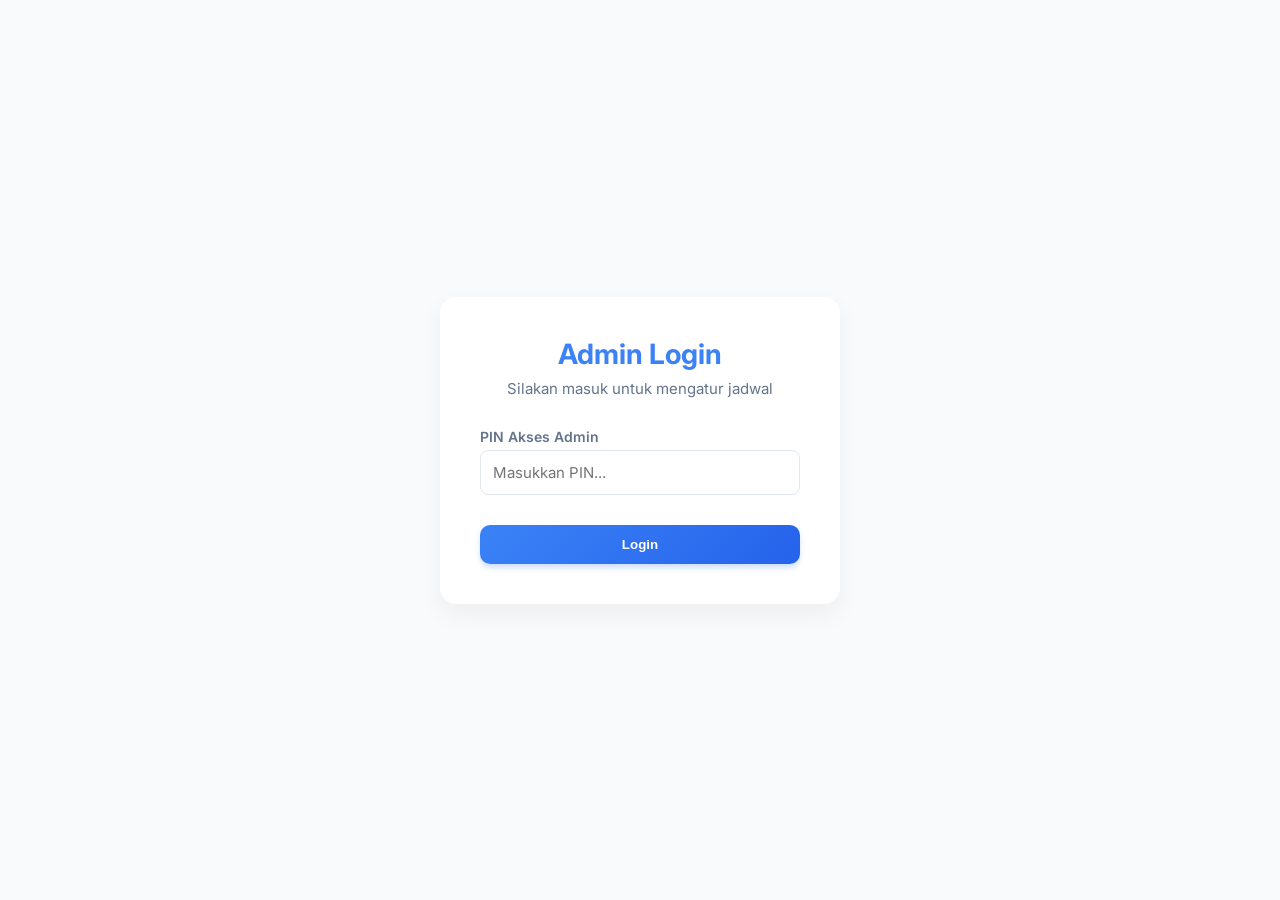
<file: admin/index.html>
<!DOCTYPE html>
<html lang="id">
<head>
    <meta charset="UTF-8">
    <meta name="viewport" content="width=device-width, initial-scale=1.0">
    <title>Login Admin - Work Duty</title>
    <link href="https://fonts.googleapis.com/css2?family=Inter:wght@300;400;600;700&display=swap" rel="stylesheet">
    <link rel="stylesheet" href="../assets/css/style.css">
</head>
<body>
    <div class="container" style="max-width: 400px;">
        <div class="header">
            <h1>Admin Login</h1>
            <p>Silakan masuk untuk mengatur jadwal</p>
        </div>

        <div id="errorContainer" class="error-container hidden" style="margin-bottom: 20px;">
            <p id="errorMessage">ID atau password salah!</p>
        </div>

        <form id="loginForm">
            <div class="form-group">
                <label for="password">PIN Akses Admin</label>
                <input type="password" id="password" required placeholder="Masukkan PIN...">
            </div>
            <button type="submit" class="btn-primary" id="loginBtn">Login</button>
        </form>
        
    <!-- App Scripts -->
    <script src="../assets/js/auth.js"></script>
</body>
</html>
</file>
<file: assets/css/style.css>
:root {
    --primary-color: #3b82f6;
    --primary-hover: #2563eb;
    --bg-color: #f8fafc;
    --card-bg: #ffffff;
    --text-primary: #0f172a;
    --text-secondary: #64748b;
    --border-color: #e2e8f0;
    --danger-color: #ef4444;
    --success-color: #10b981;
}

* {
    box-sizing: border-box;
    margin: 0;
    padding: 0;
}

body {
    font-family: 'Inter', sans-serif;
    background-color: var(--bg-color);
    color: var(--text-primary);
    display: flex;
    justify-content: center;
    align-items: center;
    min-height: 100vh;
    padding: 20px;
}

.container {
    background-color: var(--card-bg);
    border-radius: 16px;
    box-shadow: 0 10px 25px rgba(0, 0, 0, 0.05);
    padding: 40px;
    width: 100%;
    max-width: 800px;
    text-align: center;
    margin: auto; /* Centers the container vertically and horizontally */
}

.header h1 {
    font-size: 28px;
    font-weight: 700;
    margin-bottom: 8px;
    color: var(--primary-color);
}

.header p {
    color: var(--text-secondary);
    font-size: 15px;
    margin-bottom: 30px;
}

.search-box {
    display: flex;
    gap: 10px;
    margin-bottom: 20px;
}

.search-box input {
    flex: 1;
    padding: 14px 20px;
    border: 2px solid var(--border-color);
    border-radius: 8px;
    font-size: 16px;
    font-family: inherit;
    outline: none;
    transition: border-color 0.3s ease;
}

.search-box input:focus {
    border-color: var(--primary-color);
}

.search-box button {
    background-color: var(--primary-color);
    color: white;
    border: none;
    padding: 14px 24px;
    border-radius: 8px;
    font-size: 16px;
    font-weight: 600;
    cursor: pointer;
    transition: background-color 0.3s ease, transform 0.1s ease;
}

.search-box button:hover {
    background-color: var(--primary-hover);
}

.search-box button:active {
    transform: scale(0.98);
}

/* Loader */
.loader {
    border: 4px solid var(--border-color);
    border-top: 4px solid var(--primary-color);
    border-radius: 50%;
    width: 40px;
    height: 40px;
    animation: spin 1s linear infinite;
    margin: 20px auto;
}

@keyframes spin {
    0% { transform: rotate(0deg); }
    100% { transform: rotate(360deg); }
}

.hidden {
    display: none !important;
}

/* Result Card - Premium Design */
.result-container {
    text-align: left;
    margin-top: 30px;
    animation: slideUp 0.5s cubic-bezier(0.16, 1, 0.3, 1) forwards;
    opacity: 0;
    transform: translateY(20px);
}

.result-card {
    background: linear-gradient(145deg, #ffffff, #f8fafc);
    border: 1px solid rgba(229, 231, 235, 0.5);
    border-radius: 20px;
    padding: 30px;
    box-shadow: 0 20px 40px rgba(0, 0, 0, 0.04), 0 1px 3px rgba(0, 0, 0, 0.02);
    display: flex;
    flex-direction: column;
    gap: 20px;
    position: relative;
    overflow: hidden;
}

.result-card::before {
    content: '';
    position: absolute;
    top: 0;
    left: 0;
    width: 6px;
    height: 100%;
    background: linear-gradient(to bottom, var(--primary-color), #60a5fa);
    border-radius: 6px 0 0 6px;
}

.student-header {
    display: flex;
    align-items: center;
    gap: 15px;
    padding-bottom: 20px;
    border-bottom: 1px dashed var(--border-color);
}

.student-avatar {
    width: 50px;
    height: 50px;
    background: #eff6ff;
    color: var(--primary-color);
    border-radius: 12px;
    display: flex;
    justify-content: center;
    align-items: center;
    font-size: 24px;
}

.student-info h2 {
    font-size: 22px;
    color: var(--text-primary);
    margin-bottom: 4px;
}

.student-info p {
    font-size: 14px;
    color: var(--text-secondary);
    font-weight: 500;
}

.duty-details {
    display: grid;
    grid-template-columns: 1fr;
    gap: 20px;
}

@media (min-width: 480px) {
    .duty-details {
        grid-template-columns: 1fr 1fr;
    }
}

.duty-item {
    display: flex;
    gap: 12px;
}

.duty-icon {
    width: 40px;
    height: 40px;
    background: #f1f5f9;
    color: #64748b;
    border-radius: 10px;
    display: flex;
    justify-content: center;
    align-items: center;
    font-size: 18px;
    flex-shrink: 0;
}

.duty-icon.location { background: #fef3c7; color: #d97706; }
.duty-icon.task { background: #ecfdf5; color: #059669; }
.duty-icon.detail { background: #f3e8ff; color: #7e22ce; }

.duty-text {
    display: flex;
    flex-direction: column;
}

.duty-label {
    font-size: 12px;
    text-transform: uppercase;
    font-weight: 700;
    color: var(--text-secondary);
    letter-spacing: 0.5px;
    margin-bottom: 4px;
}

.duty-value {
    font-size: 16px;
    font-weight: 600;
    color: var(--text-primary);
    line-height: 1.4;
}

/* Mobile Centering UI Update */
@media (max-width: 600px) {
    .container {
        padding: 24px 20px;
    }
    
    .result-container {
        text-align: center;
    }
    
    .student-header {
        flex-direction: column;
        justify-content: center;
        text-align: center;
        gap: 10px;
    }
    
    .duty-item {
        flex-direction: column;
        align-items: center;
        text-align: center;
        gap: 8px;
    }
    
    .duty-icon {
        margin-bottom: 4px;
    }
}

@keyframes slideUp {
    to { opacity: 1; transform: translateY(0); }
}

.error-container {
    color: var(--danger-color);
    background-color: #fee2e2;
    padding: 15px;
    border-radius: 8px;
    margin-top: 20px;
    font-weight: 500;
    animation: fadeIn 0.4s ease-out;
}

@keyframes fadeIn {
    from { opacity: 0; transform: translateY(10px); }
    to { opacity: 1; transform: translateY(0); }
}

.footer {
    margin-top: 30px;
    padding-top: 20px;
    border-top: 1px solid var(--border-color);
}

.admin-link {
    color: var(--text-secondary);
    text-decoration: none;
    font-size: 14px;
    transition: color 0.3s ease;
}

.admin-link:hover {
    color: var(--primary-color);
    text-decoration: underline;
}

.dashboard-wrapper {
    display: flex;
    height: 100vh;
    width: 100%;
    max-width: 100vw;
    overflow: hidden;
}

/* Sidebar */
.sidebar {
    width: 280px;
    background-color: #ffffff;
    border-right: 1px solid var(--border-color);
    display: flex;
    flex-direction: column;
    transition: transform 0.3s ease;
    z-index: 1000;
}

.sidebar-header {
    padding: 20px 25px;
    border-bottom: 1px solid var(--border-color);
    display: flex;
    justify-content: space-between;
    align-items: center;
}

.sidebar-header h2 {
    color: var(--primary-color);
    font-size: 20px;
    margin: 0;
}

.sidebar-menu {
    flex: 1;
    overflow-y: auto;
    padding: 20px 0;
}

.menu-title {
    font-size: 11px;
    color: #94a3b8;
    text-transform: uppercase;
    letter-spacing: 1px;
    margin: 0 25px 10px 25px;
    font-weight: 700;
}

.menu-item {
    display: flex;
    align-items: center;
    width: 100%;
    box-sizing: border-box;
    padding: 12px 25px;
    color: var(--text-secondary);
    text-decoration: none;
    font-weight: 500;
    transition: all 0.2s;
    gap: 15px;
    border-right: 3px solid transparent;
}

.menu-item:hover {
    background-color: #f8fafc;
    color: var(--primary-color);
}

.menu-item.active {
    background-color: #eff6ff;
    color: var(--primary-color);
    border-right: 3px solid var(--primary-color);
}

.menu-item i {
    font-size: 18px;
    width: 24px;
    text-align: center;
}

/* Floor Filter List in Sidebar */
.floor-list {
    list-style: none;
    padding: 0;
    margin: 0;
}

.floor-item {
    display: flex;
    align-items: center;
    width: 100%;
    box-sizing: border-box;
    padding: 10px 25px 10px 45px;
    color: var(--text-secondary);
    cursor: pointer;
    transition: all 0.2s;
    font-size: 13px;
    gap: 10px;
    border-right: 3px solid transparent;
}

.floor-item:hover {
    background-color: #f8fafc;
    color: var(--primary-color);
}

.members-table th {
    background-color: #f8fafc;
    color: var(--text-secondary);
    font-weight: 600;
    text-transform: uppercase;
    font-size: 12px;
    letter-spacing: 0.5px;
}

.members-table td {
    padding: 12px 10px;
    border-bottom: 1px solid var(--border-color);
    vertical-align: middle;
    font-size: 13px;
}

.members-table tr:hover {
    background-color: #f8fafc;
}

.floor-item.active {
    color: var(--primary-color);
    font-weight: 600;
}

.sidebar-footer {
    padding: 15px 0;
    border-top: 1px solid var(--border-color);
}

.text-danger {
    color: var(--danger-color) !important;
}

.text-danger:hover {
    background-color: #fef2f2 !important;
}

/* Main Content Area */
.main-content {
    flex: 1;
    display: flex;
    flex-direction: column;
    background-color: var(--bg-color);
    overflow: hidden;
    min-width: 0; /* Mencegah elemen flex melebar melebihi layar */
}

.top-header {
    background-color: #ffffff;
    height: 70px;
    border-bottom: 1px solid var(--border-color);
    display: flex;
    align-items: center;
    padding: 0 30px;
    justify-content: space-between;
}

.header-left {
    display: flex;
    align-items: center;
    gap: 15px;
}

.top-header h1 {
    font-size: 20px;
    margin: 0;
    color: var(--text-primary);
}

.content-container {
    flex: 1;
    overflow-y: auto;
    overflow-x: hidden;
    padding: 20px;
    min-width: 0; /* Mencegah pelebaran ke samping */
    width: 100%;
    box-sizing: border-box;
}

/* Mobile Toggle Buttons */
.mobile-toggle {
    display: none;
    background: transparent;
    border: none;
    font-size: 20px;
    color: var(--text-secondary);
    cursor: pointer;
    padding: 5px;
}

@media (max-width: 768px) {
    .sidebar {
        position: fixed;
        left: 0;
        top: 0;
        bottom: 0;
        transform: translateX(-100%);
    }

    .sidebar.open {
        transform: translateX(0);
        box-shadow: 0 0 50px rgba(0,0,0,0.5);
    }

    .mobile-toggle {
        display: block;
    }

    .content-container {
        padding: 15px;
    }
}

/* Admin Dashboard Specific */
.admin-header {
    display: flex;
    justify-content: space-between;
    align-items: center;
    margin-bottom: 30px;
    text-align: left;
    flex-wrap: wrap;
    gap: 15px;
}

.logout-btn {
    background-color: var(--danger-color);
    color: white;
    border: none;
    padding: 8px 16px;
    border-radius: 6px;
    cursor: pointer;
    font-weight: 600;
    text-decoration: none;
    font-size: 14px;
}

.logout-btn:hover {
    background-color: #dc2626;
}

.rooms-grid {
    display: grid;
    grid-template-columns: repeat(auto-fill, minmax(320px, 1fr)); /* Increased min-width for better UI */
    gap: 20px;
    text-align: left;
}

.room-card {
    background: #fff;
    border: 1px solid rgba(226, 232, 240, 0.8);
    border-radius: 16px;
    padding: 25px;
    box-shadow: 0 4px 6px -1px rgba(0,0,0,0.05), 0 2px 4px -1px rgba(0,0,0,0.03);
    transition: transform 0.2s ease, box-shadow 0.2s ease;
    box-sizing: border-box;
    width: 100%;
    max-width: 100%;
}

.room-card:hover {
    box-shadow: 0 10px 15px -3px rgba(0,0,0,0.08), 0 4px 6px -2px rgba(0,0,0,0.04);
    transform: translateY(-2px);
}

.room-header {
    border-bottom: 1px solid var(--border-color);
    padding-bottom: 10px;
    margin-bottom: 15px;
    display: flex;
    justify-content: space-between;
    align-items: center;
    flex-wrap: wrap;
    gap: 10px;
}

.room-header h3 {
    font-size: 18px;
    color: var(--primary-color);
    word-break: break-word;
}

.room-floor {
    font-size: 12px;
    background: #f1f5f9;
    padding: 3px 8px;
    border-radius: 4px;
    color: var(--text-secondary);
}

.action-btns {
    display: flex;
    gap: 8px;
    flex-wrap: wrap;
}

.btn-small {
    padding: 6px 12px; /* Increased padding for touch targets */
    font-size: 13px; /* Slightly larger text */
    border: none;
    border-radius: 6px; /* Slightly rounder */
    cursor: pointer;
    color: white;
    white-space: nowrap;
    transition: filter 0.2s;
}

.btn-small:hover {
    filter: brightness(0.9);
}

.btn-edit { background-color: #f59e0b; }
.btn-delete { background-color: var(--danger-color); }
.btn-add { background-color: var(--success-color); }

.btn-primary {
    background: linear-gradient(135deg, var(--primary-color), var(--primary-hover));
    color: white;
    border: none;
    padding: 12px 20px;
    border-radius: 10px;
    cursor: pointer;
    font-weight: 600;
    margin-top: 15px;
    width: 100%;
    transition: all 0.3s ease;
    box-shadow: 0 4px 6px -1px rgba(59, 130, 246, 0.3);
}

.btn-primary:hover {
    transform: translateY(-1px);
    box-shadow: 0 6px 8px -1px rgba(59, 130, 246, 0.4);
    filter: brightness(1.05);
}

/* Forms */
.form-group {
    margin-bottom: 15px;
    text-align: left;
}

.form-group label {
    display: block;
    margin-bottom: 5px;
    font-size: 14px;
    font-weight: 600;
    color: var(--text-secondary);
}

.form-group input, .form-group select, .form-group textarea {
    width: 100%;
    padding: 12px;
    border: 1px solid var(--border-color);
    border-radius: 8px;
    font-family: inherit;
    font-size: 15px;
}

/* Modal */
.modal {
    position: fixed;
    top: 0; left: 0; right: 0; bottom: 0;
    background: rgba(0,0,0,0.6); /* Slightly darker backdrop */
    display: flex;
    justify-content: center;
    align-items: center;
    z-index: 1000;
    padding: 20px; /* Prevent modal from touching screen edges */
}

.modal-content {
    background: white;
    padding: 35px;
    border-radius: 20px;
    width: 100%;
    max-width: 500px;
    max-height: 90vh;
    overflow-y: auto;
    box-shadow: 0 25px 50px -12px rgba(0, 0, 0, 0.25);
    animation: modalPop 0.3s cubic-bezier(0.16, 1, 0.3, 1) forwards;
}

@keyframes modalPop {
    0% { transform: scale(0.95); opacity: 0; }
    100% { transform: scale(1); opacity: 1; }
}

.modal-actions {
    display: flex;
    gap: 10px;
    margin-top: 25px;
}

.btn-secondary {
    background-color: #f1f5f9;
    color: var(--text-primary);
    border: 1px solid var(--border-color);
    padding: 12px 20px;
    border-radius: 8px;
    cursor: pointer;
    font-size: 15px;
    font-weight: 600;
    flex: 1; /* Make secondary and primary button equal width */
}

.modal-actions .btn-primary {
    flex: 1;
    margin-top: 0; /* Reset margin from general class */
}

/* Tabs Styling */
.tabs {
    display: flex;
    gap: 10px;
    margin-bottom: 25px;
    border-bottom: 2px solid var(--border-color);
    padding-bottom: 10px;
    overflow-x: auto; /* Allow tabs to scroll horizontally on small screens */
    scrollbar-width: thin;
}

.tab-btn {
    padding: 12px 24px;
    background: transparent;
    border: none;
    font-size: 15px;
    font-weight: 600;
    color: var(--text-secondary);
    cursor: pointer;
    border-radius: 12px;
    transition: all 0.3s ease;
    white-space: nowrap;
    position: relative;
    overflow: hidden;
}

.tab-btn:hover {
    background: #f1f5f9;
    color: var(--primary-color);
}

.tab-btn.active {
    background: var(--primary-color);
    color: white;
    box-shadow: 0 4px 6px -1px rgba(59, 130, 246, 0.3);
}

.tab-content {
    display: none;
}

.tab-content.active {
    display: block;
}

/* Utility to unassign */
.btn-unassign {
    background-color: #f39c12;
    color: white;
}
.btn-unassign:hover {
    background-color: #d68910;
}

/* Hierarchy Tree Styles */
.places-list {
    display: flex;
    flex-direction: column;
    gap: 15px;
    margin-top: 15px;
}

.place-item {
    background: #ffffff;
    border: 1px solid var(--border-color);
    border-radius: 12px;
    padding: 20px;
    box-shadow: 0 1px 3px 0 rgba(0, 0, 0, 0.03);
    transition: border-color 0.2s ease;
}

.place-item:hover {
    border-color: #cbd5e1;
}

.place-header {
    display: flex;
    justify-content: space-between;
    align-items: center;
    font-weight: 600;
    flex-wrap: wrap; /* CRUCIAL for mobile */
    gap: 15px;
}

.place-header-left {
    display: flex;
    align-items: center;
    gap: 10px;
}

.place-header-left span {
    font-size: 1.1em;
    color: var(--primary-color);
    word-break: break-word;
}

.place-header-right {
    display: flex;
    align-items: center;
    gap: 8px;
    flex-wrap: wrap; /* CRUCIAL for mobile */
}

.details-list {
    margin-top: 15px;
    margin-left: 10px;
    padding-left: 15px;
    border-left: 3px solid var(--primary-color); /* Thicker border */
    display: flex;
    flex-direction: column;
    gap: 12px;
}

.detail-item {
    display: flex;
    justify-content: space-between;
    align-items: center;
    background: white;
    padding: 12px 15px;
    border: 1px solid var(--border-color);
    border-radius: 6px;
    flex-wrap: wrap; /* CRUCIAL for mobile */
    gap: 15px;
    box-shadow: 0 1px 3px rgba(0,0,0,0.02);
}

.detail-item-left {
    display: flex;
    align-items: center;
    gap: 8px;
}

.detail-item-left span {
    font-size: 1em;
    color: var(--text-primary);
    word-break: break-word;
}

.detail-item-right {
    display: flex;
    align-items: center;
    gap: 8px;
    flex-wrap: wrap; /* CRUCIAL for mobile */
}

.petugas-info {
    font-size: 0.9em;
    background: #e0f2fe;
    color: #0369a1;
    padding: 6px 12px;
    border-radius: 20px;
    display: flex;
    align-items: center;
    gap: 8px;
    font-weight: 500;
}

/* Print Styles */
@media print {
    body * {
        visibility: hidden;
    }
    #printableArea, #printableArea * {
        visibility: visible;
    }
    #printableArea {
        position: absolute;
        left: 0;
        top: 0;
        width: 100%;
        padding: 0;
        border: none;
        box-shadow: none;
    }
    .sidebar, .top-header, #printReportBtn {
        display: none !important;
    }
    .print-header {
        display: block !important;
    }
    .members-table {
        min-width: 100% !important;
    }
    .members-table th {
        background-color: #f1f5f9 !important;
        -webkit-print-color-adjust: exact;
    }
}

/* Media Queries for Mobile Responsiveness */
@media (max-width: 600px) {
    .container {
        padding: 20px;
        margin-top: 0;
        margin-bottom: 0;
        border-radius: 0;
        box-shadow: none;
    }
    
    body {
        padding: 0;
        background-color: var(--card-bg);
    }

    .search-box {
        flex-direction: column;
    }
    
    .search-box button {
        width: 100%;
    }

    .admin-header {
        flex-direction: column;
        align-items: flex-start;
    }

    .place-header-right, .detail-item-right {
        width: 100%;
        justify-content: flex-start;
    }
    
    .petugas-info {
        width: 100%;
        justify-content: space-between;
    }
}

/* =========================================
   TOAST NOTIFICATION
========================================= */
.toast-container {
    position: fixed;
    bottom: 20px;
    right: 20px;
    z-index: 9999;
    display: flex;
    flex-direction: column;
    gap: 10px;
}

.toast {
    background: #10b981;
    color: white;
    padding: 12px 20px;
    border-radius: 8px;
    box-shadow: 0 4px 6px rgba(0,0,0,0.1);
    font-weight: 600;
    display: flex;
    align-items: center;
    gap: 10px;
    transform: translateX(120%);
    opacity: 0;
    transition: transform 0.3s ease, opacity 0.3s ease;
}

.toast.show {
    transform: translateX(0);
    opacity: 1;
}

.toast.error {
    background: #ef4444;
}
</file>
